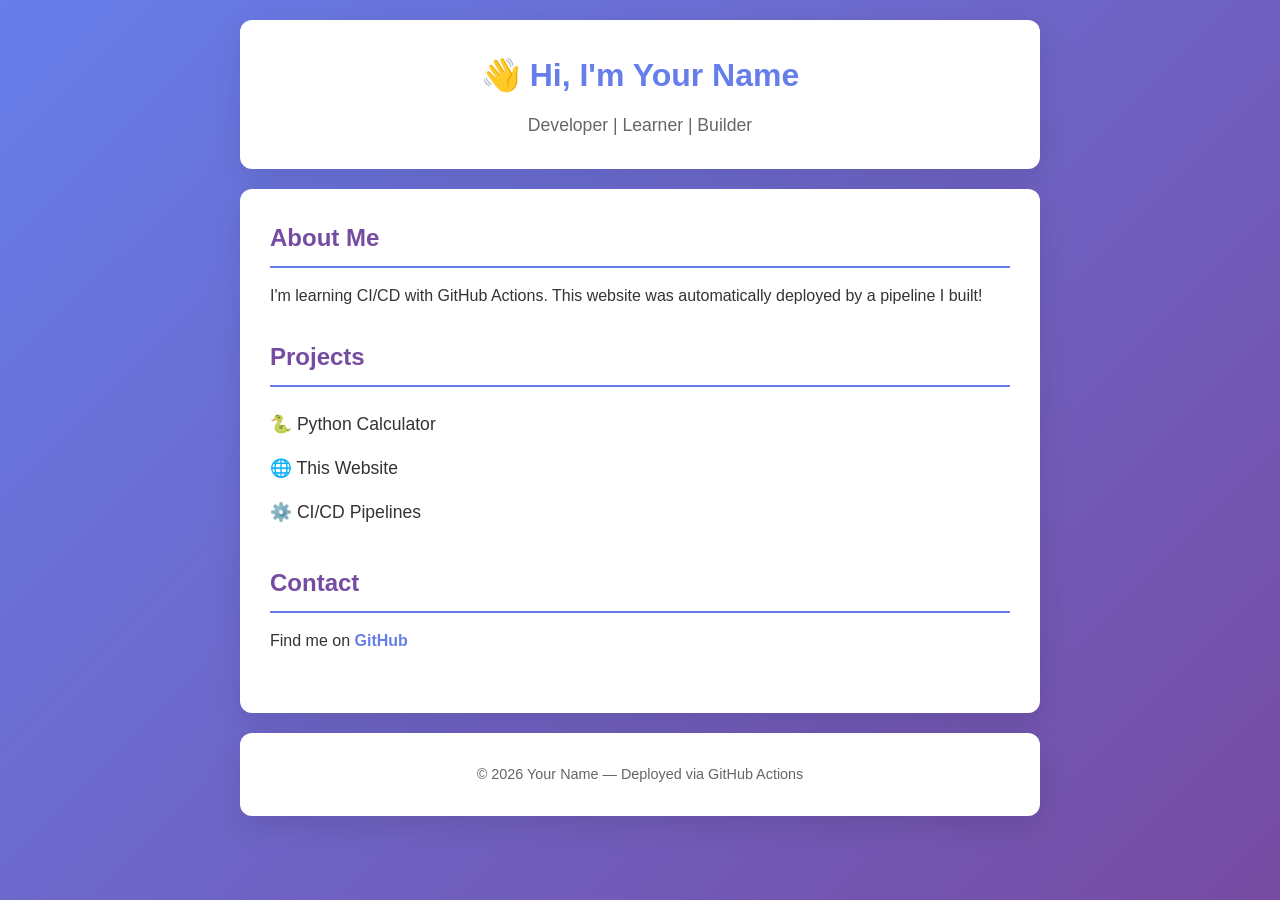
<file: src/index.html>
<!DOCTYPE html>
<html lang="en">
<head>
    <meta charset="UTF-8">
    <meta name="viewport" content="width=device-width, initial-scale=1.0">
    <title>My Personal Website</title>
    <link rel="stylesheet" href="style.css">
</head>
<body>
    <header>
        <h1>👋 Hi, I'm <span id="name">Your Name</span></h1>
        <p class="tagline">Developer | Learner | Builder</p>
    </header>

    <main>
        <section class="about">
            <h2>About Me</h2>
            <p>
                I'm learning CI/CD with GitHub Actions. This website was
                automatically deployed by a pipeline I built!
            </p>
        </section>

        <section class="projects">
            <h2>Projects</h2>
            <ul>
                <li>🐍 Python Calculator</li>
                <li>🌐 This Website</li>
                <li>⚙️ CI/CD Pipelines</li>
            </ul>
        </section>

        <section class="contact">
            <h2>Contact</h2>
            <p>
                Find me on
                <a href="https://github.com/YOUR-USERNAME" target="_blank">GitHub</a>
            </p>
        </section>
    </main>

    <footer>
        <p>© <span id="year"></span> Your Name — Deployed via GitHub Actions</p>
    </footer>

    <script src="script.js"></script>
</body>
</html>
</file>
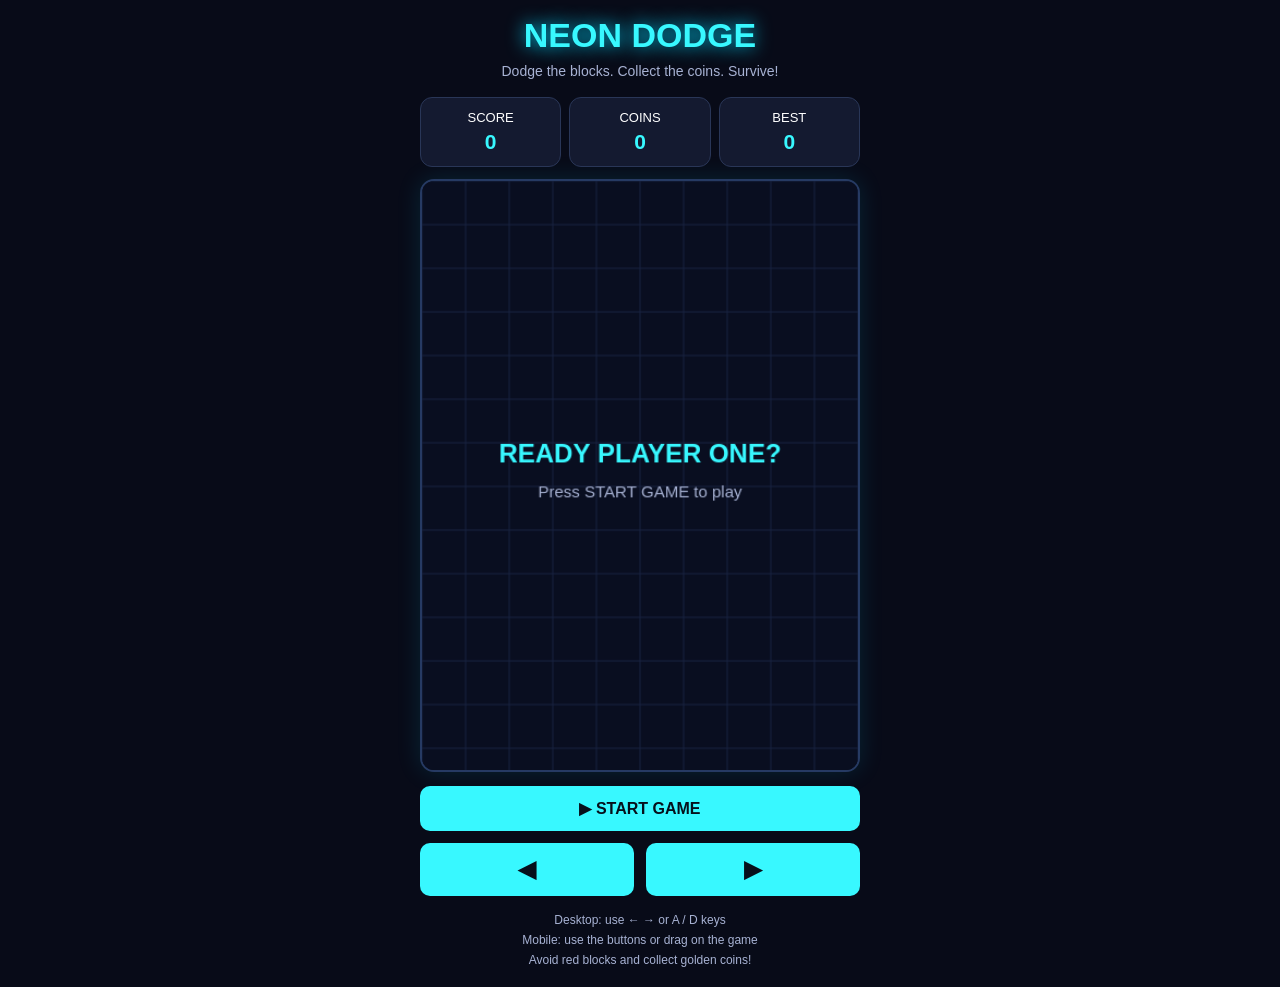
<file: src/game.html>
<!DOCTYPE html>
<html lang="en">
<head>
<meta charset="UTF-8">
<meta name="viewport" content="width=device-width, initial-scale=1.0">
<title>Neon Dodge Game</title>

<style>
* {
  box-sizing: border-box;
  margin: 0;
  padding: 0;
}

body {
  min-height: 100vh;
  background: #080b18;
  color: white;
  font-family: Arial, sans-serif;
  display: flex;
  justify-content: center;
  align-items: center;
  padding: 16px;
}

.game {
  width: 100%;
  max-width: 440px;
  text-align: center;
}

h1 {
  font-size: 34px;
  color: #38f8ff;
  text-shadow: 0 0 18px #00d9ff;
  margin-bottom: 8px;
}

.subtitle {
  color: #a7b2d3;
  margin-bottom: 18px;
  font-size: 14px;
}

.stats {
  display: flex;
  justify-content: space-between;
  gap: 8px;
  margin-bottom: 12px;
}

.stat {
  flex: 1;
  padding: 12px 6px;
  background: #141a30;
  border: 1px solid #293657;
  border-radius: 12px;
  font-size: 13px;
}

.stat strong {
  display: block;
  color: #38f8ff;
  font-size: 21px;
  margin-top: 5px;
}

canvas {
  display: block;
  width: 100%;
  border: 2px solid #263a63;
  border-radius: 14px;
  background: #090e20;
  box-shadow: 0 0 25px #00d9ff20;
  touch-action: none;
}

button {
  border: none;
  border-radius: 10px;
  padding: 13px 20px;
  color: #06101b;
  background: #38f8ff;
  font-size: 16px;
  font-weight: bold;
  cursor: pointer;
  transition: 0.2s;
}

button:hover {
  background: white;
  transform: translateY(-1px);
}

#startBtn {
  width: 100%;
  margin-top: 14px;
}

.controls {
  display: flex;
  gap: 12px;
  margin-top: 12px;
}

.controls button {
  flex: 1;
  font-size: 23px;
  touch-action: none;
  user-select: none;
}

.help {
  color: #a7b2d3;
  font-size: 12px;
  margin-top: 14px;
  line-height: 1.7;
}
</style>
</head>

<body>
<div class="game">
  <h1>NEON DODGE</h1>
  <p class="subtitle">Dodge the blocks. Collect the coins. Survive!</p>

  <div class="stats">
    <div class="stat">SCORE<strong id="score">0</strong></div>
    <div class="stat">COINS<strong id="coins">0</strong></div>
    <div class="stat">BEST<strong id="best">0</strong></div>
  </div>

  <canvas id="gameCanvas" width="400" height="540"
          aria-label="Neon Dodge game area"></canvas>

  <button id="startBtn">▶ START GAME</button>

  <div class="controls">
    <button id="leftBtn" aria-label="Move left">◀</button>
    <button id="rightBtn" aria-label="Move right">▶</button>
  </div>

  <p class="help">
    Desktop: use ← → or A / D keys<br>
    Mobile: use the buttons or drag on the game<br>
    Avoid red blocks and collect golden coins!
  </p>
</div>

<script>
(() => {
  "use strict";

  const canvas = document.getElementById("gameCanvas");
  const ctx = canvas.getContext("2d");

  const scoreEl = document.getElementById("score");
  const coinsEl = document.getElementById("coins");
  const bestEl = document.getElementById("best");
  const startBtn = document.getElementById("startBtn");

  const W = canvas.width;
  const H = canvas.height;

  let best = 0;

  try {
    best = Number(localStorage.getItem("neonDodgeBest")) || 0;
  } catch (_) {}

  bestEl.textContent = best;

  let player;
  let obstacles;
  let pickups;
  let score;
  let coins;
  let elapsed;
  let spawnTimer;
  let coinTimer;
  let running = false;
  let gameOver = false;
  let lastTime = 0;
  let animationId = 0;
  let leftPressed = false;
  let rightPressed = false;
  let pointerActive = false;

  function resetGame() {
    player = {
      x: W / 2 - 16,
      y: H - 65,
      w: 32,
      h: 32,
      speed: 290
    };

    obstacles = [];
    pickups = [];
    score = 0;
    coins = 0;
    elapsed = 0;
    spawnTimer = 0;
    coinTimer = 0;
    leftPressed = false;
    rightPressed = false;

    scoreEl.textContent = "0";
    coinsEl.textContent = "0";
  }

  function startGame() {
    cancelAnimationFrame(animationId);
    resetGame();
    running = true;
    gameOver = false;
    lastTime = performance.now();
    startBtn.textContent = "↻ RESTART GAME";
    animationId = requestAnimationFrame(loop);
  }

  function endGame() {
    running = false;
    gameOver = true;

    if (score > best) {
      best = score;
      bestEl.textContent = best;

      try {
        localStorage.setItem("neonDodgeBest", String(best));
      } catch (_) {}
    }

    startBtn.textContent = "↻ PLAY AGAIN";
    draw();
  }

  function spawnObstacle() {
    const size = 22 + Math.random() * 27;

    obstacles.push({
      x: Math.random() * (W - size),
      y: -size,
      w: size,
      h: size,
      speed: 155 + Math.random() * 65 + elapsed * 2.1
    });
  }

  function spawnCoin() {
    pickups.push({
      x: 15 + Math.random() * (W - 30),
      y: -20,
      r: 9,
      speed: 145 + elapsed * 1.2,
      rotation: 0
    });
  }

  function overlaps(a, b) {
    return a.x < b.x + b.w &&
           a.x + a.w > b.x &&
           a.y < b.y + b.h &&
           a.y + a.h > b.y;
  }

  function update(dt) {
    elapsed += dt;
    score += Math.floor(dt * 10);

    scoreEl.textContent = score;

    if (leftPressed) player.x -= player.speed * dt;
    if (rightPressed) player.x += player.speed * dt;

    player.x = Math.max(0, Math.min(W - player.w, player.x));

    spawnTimer += dt;
    coinTimer += dt;

    const obstacleInterval = Math.max(0.27, 0.78 - elapsed * 0.008);

    if (spawnTimer >= obstacleInterval) {
      spawnTimer = 0;
      spawnObstacle();
    }

    if (coinTimer >= 1.25) {
      coinTimer = 0;
      spawnCoin();
    }

    for (const obstacle of obstacles) {
      obstacle.y += obstacle.speed * dt;

      if (overlaps(player, obstacle)) {
        endGame();
        return;
      }
    }

    obstacles = obstacles.filter(o => o.y < H + o.h);

    for (const coin of pickups) {
      coin.y += coin.speed * dt;
      coin.rotation += dt * 5;

      const nearestX = Math.max(
        player.x, Math.min(coin.x, player.x + player.w)
      );
      const nearestY = Math.max(
        player.y, Math.min(coin.y, player.y + player.h)
      );

      const dx = coin.x - nearestX;
      const dy = coin.y - nearestY;

      if (dx * dx + dy * dy < coin.r * coin.r) {
        coin.collected = true;
        coins++;
        score += 25;
        coinsEl.textContent = coins;
        scoreEl.textContent = score;
      }
    }

    pickups = pickups.filter(c => !c.collected && c.y < H + 20);
  }

  function drawBackground() {
    ctx.fillStyle = "#090e20";
    ctx.fillRect(0, 0, W, H);

    ctx.strokeStyle = "#182341";
    ctx.lineWidth = 1;

    for (let x = 0; x <= W; x += 40) {
      ctx.beginPath();
      ctx.moveTo(x, 0);
      ctx.lineTo(x, H);
      ctx.stroke();
    }

    for (let y = 0; y <= H; y += 40) {
      ctx.beginPath();
      ctx.moveTo(0, y);
      ctx.lineTo(W, y);
      ctx.stroke();
    }
  }

  function roundedRect(x, y, w, h, r) {
    ctx.beginPath();
    ctx.roundRect(x, y, w, h, r);
  }

  function drawPlayer() {
    ctx.save();
    ctx.shadowColor = "#38f8ff";
    ctx.shadowBlur = 18;
    ctx.fillStyle = "#38f8ff";
    roundedRect(player.x, player.y, player.w, player.h, 8);
    ctx.fill();

    ctx.shadowBlur = 0;
    ctx.fillStyle = "#ffffff";
    roundedRect(player.x + 7, player.y + 7, 6, 6, 2);
    ctx.fill();
    roundedRect(player.x + 19, player.y + 7, 6, 6, 2);
    ctx.fill();

    ctx.fillStyle = "#087b9b";
    roundedRect(player.x + 9, player.y + 21, 14, 4, 2);
    ctx.fill();
    ctx.restore();
  }

  function draw() {
    drawBackground();

    if (!player) {
      ctx.fillStyle = "#38f8ff";
      ctx.textAlign = "center";
      ctx.font = "bold 24px Arial";
      ctx.fillText("READY PLAYER ONE?", W / 2, H / 2 - 12);
      ctx.fillStyle = "#a7b2d3";
      ctx.font = "15px Arial";
      ctx.fillText("Press START GAME to play", W / 2, H / 2 + 20);
      return;
    }

    for (const obstacle of obstacles) {
      ctx.save();
      ctx.shadowColor = "#ff4268";
      ctx.shadowBlur = 12;
      ctx.fillStyle = "#ff355d";
      roundedRect(obstacle.x, obstacle.y, obstacle.w, obstacle.h, 5);
      ctx.fill();
      ctx.restore();
    }

    for (const coin of pickups) {
      ctx.save();
      ctx.translate(coin.x, coin.y);
      ctx.rotate(coin.rotation);
      ctx.shadowColor = "#ffdf57";
      ctx.shadowBlur = 15;
      ctx.fillStyle = "#ffd84d";
      ctx.beginPath();
      ctx.arc(0, 0, coin.r, 0, Math.PI * 2);
      ctx.fill();
      ctx.shadowBlur = 0;
      ctx.fillStyle = "#996600";
      ctx.font = "bold 12px Arial";
      ctx.textAlign = "center";
      ctx.textBaseline = "middle";
      ctx.fillText("$", 0, 1);
      ctx.restore();
    }

    drawPlayer();

    if (gameOver) {
      ctx.fillStyle = "rgba(4, 7, 19, 0.82)";
      ctx.fillRect(0, 0, W, H);

      ctx.textAlign = "center";
      ctx.textBaseline = "middle";

      ctx.fillStyle = "#ff4268";
      ctx.font = "bold 36px Arial";
      ctx.fillText("GAME OVER", W / 2, H / 2 - 55);

      ctx.fillStyle = "#ffffff";
      ctx.font = "bold 22px Arial";
      ctx.fillText("Score: " + score, W / 2, H / 2 - 10);

      ctx.fillStyle = "#ffd84d";
      ctx.font = "18px Arial";
      ctx.fillText("Coins: " + coins, W / 2, H / 2 + 25);

      ctx.fillStyle = "#a7b2d3";
      ctx.font = "15px Arial";
      ctx.fillText("Press PLAY AGAIN to retry", W / 2, H / 2 + 65);
    }
  }

  function loop(timestamp) {
    if (!running) return;

    const dt = Math.min((timestamp - lastTime) / 1000, 0.04);
    lastTime = timestamp;

    update(dt);

    if (running) {
      draw();
      animationId = requestAnimationFrame(loop);
    }
  }

  function movePointer(event) {
    if (!pointerActive || !player) return;

    const rect = canvas.getBoundingClientRect();
    const scaleX = W / rect.width;
    const x = (event.clientX - rect.left) * scaleX;

    player.x = Math.max(0, Math.min(W - player.w, x - player.w / 2));
  }

  canvas.addEventListener("pointerdown", event => {
    if (!running) return;
    pointerActive = true;
    canvas.setPointerCapture(event.pointerId);
    movePointer(event);
  });

  canvas.addEventListener("pointermove", movePointer);

  canvas.addEventListener("pointerup", () => {
    pointerActive = false;
  });

  canvas.addEventListener("pointercancel", () => {
    pointerActive = false;
  });

  function bindButton(id, direction) {
    const button = document.getElementById(id);

    button.addEventListener("pointerdown", event => {
      event.preventDefault();
      if (direction === "left") leftPressed = true;
      else rightPressed = true;
    });

    const release = () => {
      if (direction === "left") leftPressed = false;
      else rightPressed = false;
    };

    button.addEventListener("pointerup", release);
    button.addEventListener("pointercancel", release);
    button.addEventListener("lostpointercapture", release);
  }

  bindButton("leftBtn", "left");
  bindButton("rightBtn", "right");

  window.addEventListener("keydown", event => {
    if (["ArrowLeft", "ArrowRight", " "].includes(event.key)) {
      event.preventDefault();
    }

    if (event.key === "ArrowLeft" || event.key.toLowerCase() === "a") {
      leftPressed = true;
    }

    if (event.key === "ArrowRight" || event.key.toLowerCase() === "d") {
      rightPressed = true;
    }

    if ((event.key === " " || event.key === "Enter") && !running) {
      startGame();
    }
  });

  window.addEventListener("keyup", event => {
    if (event.key === "ArrowLeft" || event.key.toLowerCase() === "a") {
      leftPressed = false;
    }

    if (event.key === "ArrowRight" || event.key.toLowerCase() === "d") {
      rightPressed = false;
    }
  });

  window.addEventListener("blur", () => {
    leftPressed = false;
    rightPressed = false;
    pointerActive = false;
  });

  startBtn.addEventListener("click", startGame);

  draw();
})();
</script>
</body>
</html>
</file>
<file: src/style.css>
* {
    margin: 0;
    padding: 0;
    box-sizing: border-box;
}

body {
    font-family: -apple-system, BlinkMacSystemFont, 'Segoe UI', sans-serif;
    background: linear-gradient(135deg, #667eea 0%, #764ba2 100%);
    color: #333;
    min-height: 100vh;
    padding: 20px;
    line-height: 1.6;
}

header, main, footer {
    max-width: 800px;
    margin: 0 auto;
    background: white;
    padding: 30px;
    border-radius: 12px;
    margin-bottom: 20px;
    box-shadow: 0 10px 30px rgba(0, 0, 0, 0.1);
}

header {
    text-align: center;
}

h1 {
    color: #667eea;
    margin-bottom: 10px;
}

.tagline {
    color: #666;
    font-size: 1.1em;
}

h2 {
    color: #764ba2;
    margin-bottom: 15px;
    border-bottom: 2px solid #667eea;
    padding-bottom: 8px;
}

section {
    margin-bottom: 30px;
}

ul {
    list-style: none;
    padding-left: 0;
}

ul li {
    padding: 8px 0;
    font-size: 1.1em;
}

a {
    color: #667eea;
    text-decoration: none;
    font-weight: bold;
}

a:hover {
    text-decoration: underline;
}

footer {
    text-align: center;
    color: #666;
    font-size: 0.9em;
}
</file>
